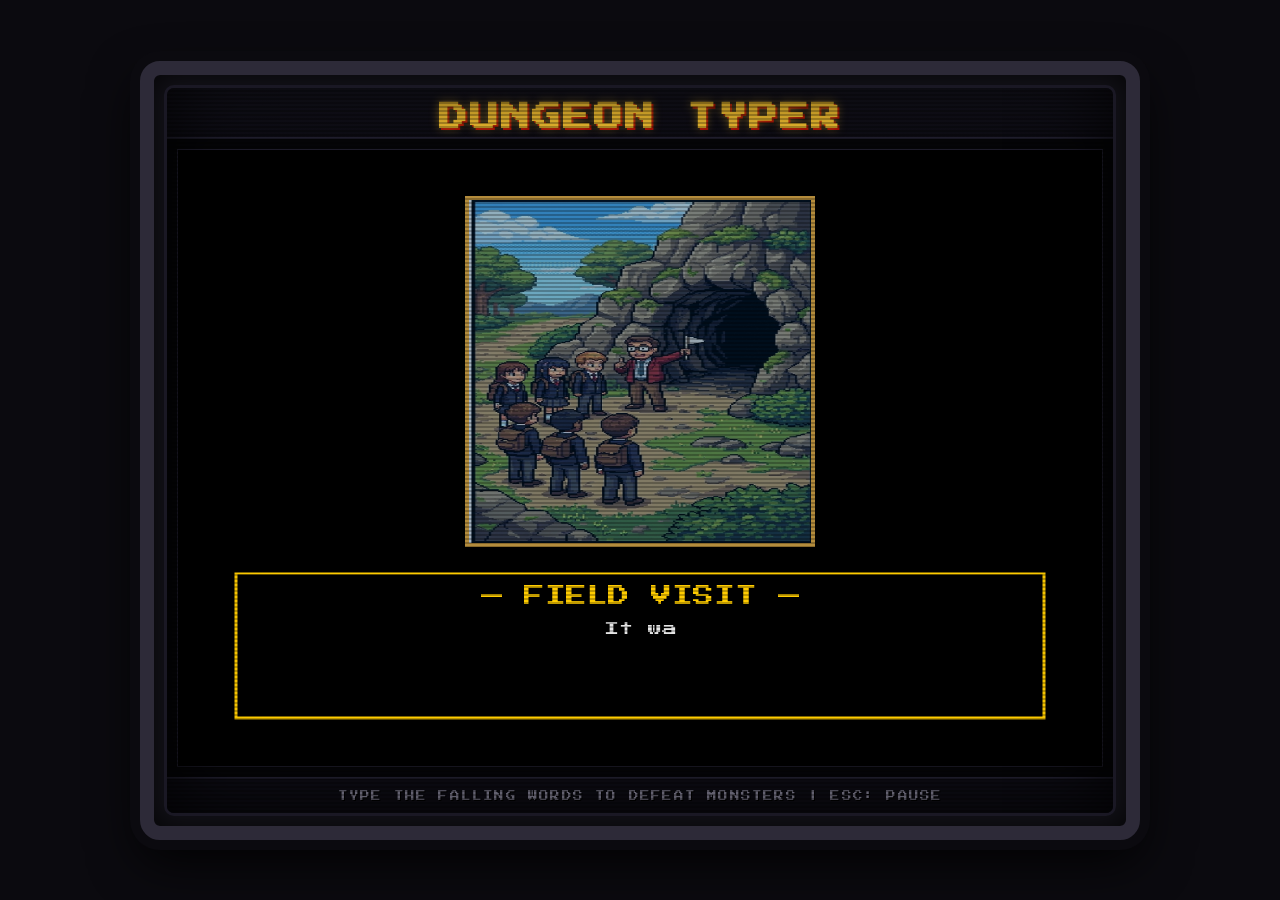
<file: index.html>
<!DOCTYPE html>
<html lang="en">
<head>
    <meta charset="UTF-8">
    <meta name="viewport" content="width=device-width, initial-scale=1.0">
    <title>Dungeon Typer — 8-Bit Retro Word Battle</title>
    <meta name="description" content="Help Arjun escape the 5 floors of the terrifying dungeon by typing falling words in this 8-bit retro typing game.">
    <!-- Inline favicon to prevent console 404 error -->
    <link rel="icon" href="data:;base64,iVBORw0KGgoAAAANSUhEUgAAAAEAAAABCAQAAAC1HAwCAAAAC0lEQVR42mNkYAAAAAYAAjCB0C8AAAAASUVORK5CYII=">
    <!-- Google Fonts for retro pixel styles -->
    <link rel="preconnect" href="https://fonts.googleapis.com">
    <link rel="preconnect" href="https://fonts.gstatic.com" crossorigin>
    <link href="https://fonts.googleapis.com/css2?family=Press+Start+2P&family=VT323&display=swap" rel="stylesheet">
    <link rel="stylesheet" href="style.css">
</head>
<body>
    <div id="arcade-container">
        <!-- CRT Screen bezel effect wrapper -->
        <div id="crt-screen" class="crt-flicker">
            <div class="scanlines"></div>
            <div class="crt-curve-overlay"></div>
            
            <header>
                <h1 id="game-title">DUNGEON TYPER</h1>
            </header>

            <main id="game-canvas-wrapper">
                <canvas id="gameCanvas" width="960" height="640"></canvas>
            </main>

            <footer>
                <p id="controls-bar">TYPE THE FALLING WORDS TO DEFEAT MONSTERS  |  ESC: PAUSE</p>
            </footer>

            <!-- Retro Virtual Keyboard Control Panel Deck -->
            <div id="virtual-keyboard">
                <div class="kbd-row">
                    <button class="kbd-key" data-key="q">Q</button>
                    <button class="kbd-key" data-key="w">W</button>
                    <button class="kbd-key" data-key="e">E</button>
                    <button class="kbd-key" data-key="r">R</button>
                    <button class="kbd-key" data-key="t">T</button>
                    <button class="kbd-key" data-key="y">Y</button>
                    <button class="kbd-key" data-key="u">U</button>
                    <button class="kbd-key" data-key="i">I</button>
                    <button class="kbd-key" data-key="o">O</button>
                    <button class="kbd-key" data-key="p">P</button>
                </div>
                <div class="kbd-row">
                    <button class="kbd-key" data-key="a">A</button>
                    <button class="kbd-key" data-key="s">S</button>
                    <button class="kbd-key" data-key="d">D</button>
                    <button class="kbd-key" data-key="f">F</button>
                    <button class="kbd-key" data-key="g">G</button>
                    <button class="kbd-key" data-key="h">H</button>
                    <button class="kbd-key" data-key="j">J</button>
                    <button class="kbd-key" data-key="k">K</button>
                    <button class="kbd-key" data-key="l">L</button>
                </div>
                <div class="kbd-row">
                    <button class="kbd-key" data-key="z">Z</button>
                    <button class="kbd-key" data-key="x">X</button>
                    <button class="kbd-key" data-key="c">C</button>
                    <button class="kbd-key" data-key="v">V</button>
                    <button class="kbd-key" data-key="b">B</button>
                    <button class="kbd-key" data-key="n">N</button>
                    <button class="kbd-key" data-key="m">M</button>
                    <button class="kbd-key wide" data-key=" ">SPACE</button>
                </div>
            </div>
        </div>
    </div>

    <!-- Script imports -->
    <script src="audio.js"></script>
    <script src="game.js"></script>
</body>
</html>
</file>
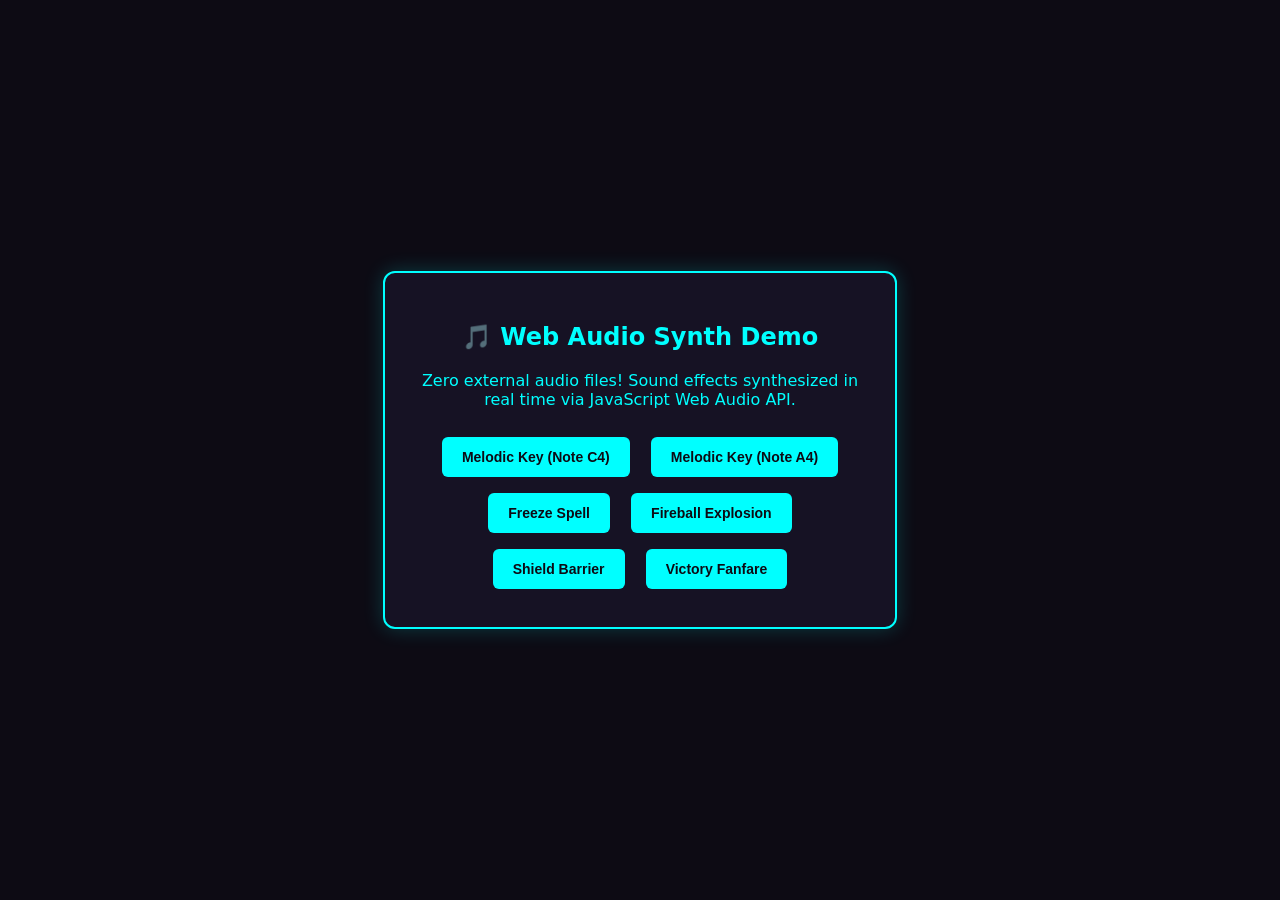
<file: examples/audio-synth-standalone.html>
<!DOCTYPE html>
<html lang="en">
<head>
  <meta charset="UTF-8">
  <title>Standalone Web Audio Synthesizer Demo</title>
  <style>
    body {
      font-family: system-ui, -apple-system, sans-serif;
      background: #0d0b14;
      color: #00ffff;
      display: flex;
      flex-direction: column;
      align-items: center;
      justify-content: center;
      height: 100vh;
      margin: 0;
    }
    .card {
      background: #161224;
      border: 2px solid #00ffff;
      border-radius: 12px;
      padding: 30px;
      box-shadow: 0 0 20px rgba(0,255,255,0.2);
      text-align: center;
      max-width: 450px;
    }
    button {
      background: #00ffff;
      color: #0d0b14;
      border: none;
      padding: 12px 20px;
      font-size: 14px;
      font-weight: bold;
      border-radius: 6px;
      cursor: pointer;
      margin: 8px;
      transition: transform 0.1s, box-shadow 0.1s;
    }
    button:hover {
      transform: scale(1.05);
      box-shadow: 0 0 10px #00ffff;
    }
  </style>
</head>
<body>

  <div class="card">
    <h2>🎵 Web Audio Synth Demo</h2>
    <p>Zero external audio files! Sound effects synthesized in real time via JavaScript Web Audio API.</p>
    <div style="margin-top: 20px;">
      <button onclick="sound.click(0)">Melodic Key (Note C4)</button>
      <button onclick="sound.click(4)">Melodic Key (Note A4)</button>
      <button onclick="sound.freeze()">Freeze Spell</button>
      <button onclick="sound.fireball()">Fireball Explosion</button>
      <button onclick="sound.shield()">Shield Barrier</button>
      <button onclick="sound.win()">Victory Fanfare</button>
    </div>
  </div>

  <script>
    class SimpleSynth {
      constructor() {
        this.ctx = null;
      }
      init() {
        if (!this.ctx) {
          this.ctx = new (window.AudioContext || window.webkitAudioContext)();
        }
      }
      playTone(freqs, durs, type = "square", vol = 0.2) {
        this.init();
        let time = this.ctx.currentTime;
        let gain = this.ctx.createGain();
        gain.connect(this.ctx.destination);
        freqs.forEach((freq, idx) => {
          let dur = durs[idx];
          let osc = this.ctx.createOscillator();
          osc.type = type;
          osc.frequency.setValueAtTime(freq, time);
          gain.gain.setValueAtTime(0, time);
          gain.gain.linearRampToValueAtTime(vol, time + 0.01);
          gain.gain.exponentialRampToValueAtTime(0.0001, time + dur - 0.01);
          osc.connect(gain);
          osc.start(time);
          osc.stop(time + dur);
          time += dur;
        });
      }
      playNoise(dur, vol = 0.2) {
        this.init();
        let bufferSize = this.ctx.sampleRate * dur;
        let buffer = this.ctx.createBuffer(1, bufferSize, this.ctx.sampleRate);
        let data = buffer.getChannelData(0);
        for (let i = 0; i < bufferSize; i++) data[i] = Math.random() * 2 - 1;
        let noise = this.ctx.createBufferSource();
        noise.buffer = buffer;
        let gain = this.ctx.createGain();
        gain.gain.setValueAtTime(vol, this.ctx.currentTime);
        gain.gain.exponentialRampToValueAtTime(0.0001, this.ctx.currentTime + dur);
        noise.connect(gain);
        gain.connect(this.ctx.destination);
        noise.start();
      }
      click(idx = 0) {
        const scale = [261.63, 293.66, 329.63, 392.00, 440.00, 523.25];
        this.playTone([scale[idx % scale.length]], [0.06], "square", 0.1);
      }
      freeze() { this.playTone([800, 600, 400], [0.1, 0.1, 0.15], "sine", 0.3); }
      fireball() { this.playNoise(0.35, 0.4); }
      shield() { this.playTone([500, 750, 1000], [0.04, 0.04, 0.15], "sine", 0.25); }
      win() { this.playTone([523, 659, 784, 1047], [0.12, 0.12, 0.12, 0.3], "square", 0.2); }
    }
    const sound = new SimpleSynth();
  </script>

</body>
</html>
</file>
<file: style.css>
/* ============================================================
   DUNGEON QUEST — Retro CRT Arcade Styling
   ============================================================ */

* {
    box-sizing: border-box;
    margin: 0;
    padding: 0;
}

body {
    background-color: #0b0a0f;
    color: #e5e5e5;
    font-family: 'Press Start 2P', monospace;
    display: flex;
    justify-content: center;
    align-items: center;
    min-height: 100vh;
    overflow: hidden;
}

/* Arcade Cabinet Bezel Wrapper */
#arcade-container {
    background: #14131a;
    border: 14px solid #2d2a38;
    border-radius: 20px;
    box-shadow: 
        0 0 0 10px #0b0a0f,
        0 20px 50px rgba(0, 0, 0, 0.9),
        inset 0 0 30px rgba(0, 0, 0, 0.8);
    padding: 10px;
    position: relative;
    width: 1000px;
    max-width: 95vw;
}

/* CRT Screen Effect */
#crt-screen {
    position: relative;
    background-color: #0d0c14;
    border-radius: 10px;
    overflow: hidden;
    border: 3px solid #1a1824;
    box-shadow: inset 0 0 60px rgba(0, 0, 0, 1);
}

/* scanlines overlay */
.scanlines {
    position: absolute;
    top: 0;
    left: 0;
    width: 100%;
    height: 100%;
    background: linear-gradient(
        rgba(18, 16, 26, 0) 50%, 
        rgba(0, 0, 0, 0.25) 50%
    );
    background-size: 100% 4px;
    z-index: 10;
    pointer-events: none;
}

/* Glass CRT curvature shadow */
.crt-curve-overlay {
    position: absolute;
    top: 0;
    left: 0;
    width: 100%;
    height: 100%;
    box-shadow: inset 0 0 80px rgba(0, 0, 0, 0.9);
    z-index: 12;
    pointer-events: none;
}

/* CRT screen subtle flickering */
@keyframes crtFlicker {
    0% { opacity: 0.992; }
    50% { opacity: 1; }
    100% { opacity: 0.995; }
}

.crt-flicker {
    animation: crtFlicker 0.15s infinite;
}

/* Game Title */
header {
    text-align: center;
    padding: 15px 0 5px 0;
    background: linear-gradient(to bottom, #161520, #0d0c14);
    border-bottom: 2px solid #222030;
}

#game-title {
    font-size: 1.8rem;
    color: #ffc832;
    text-shadow: 
        0 0 10px rgba(255, 200, 50, 0.5),
        2px 2px 0px #aa0000;
    letter-spacing: 2px;
}

/* Canvas Wrapper */
#game-canvas-wrapper {
    display: flex;
    justify-content: center;
    align-items: center;
    padding: 10px;
    background-color: #050508;
}

#gameCanvas {
    display: block;
    image-rendering: pixelated; /* Crisp retro pixel scaling */
    image-rendering: crisp-edges;
    background-color: #000000;
    border: 1px solid #1f1d2c;
    max-width: 100%;
    height: auto;
}

/* Footer / Controls */
footer {
    text-align: center;
    padding: 12px 0;
    background-color: #0d0c14;
    border-top: 2px solid #222030;
}

#controls-bar {
    font-size: 0.6rem;
    font-family: 'Press Start 2P', monospace;
    color: #88869a;
    letter-spacing: 1.2px;
    text-shadow: 1px 1px 0px #000;
}

@media (max-width: 768px) {
    #arcade-container {
        border: 6px solid #2d2a38;
        border-radius: 12px;
        padding: 4px;
        box-shadow: 0 10px 30px rgba(0, 0, 0, 0.9);
    }
    #game-title {
        font-size: 1.0rem;
    }
    #controls-bar {
        font-size: 0.45rem;
        letter-spacing: 0.5px;
    }
}

/* Virtual Keyboard (Arcade Control Panel Style) */
#virtual-keyboard {
    display: none; /* Managed by JS - only shows on touch devices */
    flex-direction: column;
    gap: 6px;
    padding: 15px;
    background-color: #0b0a11;
    border-top: 4px solid #1a1829;
    align-items: center;
    justify-content: center;
    box-shadow: inset 0 10px 20px rgba(0, 0, 0, 0.8);
}

.kbd-row {
    display: flex;
    gap: 5px;
    justify-content: center;
    width: 100%;
}

.kbd-key {
    background-color: #1b1929;
    color: #e5e5e5;
    border: 2px solid #3c3558;
    border-radius: 6px;
    font-family: 'Press Start 2P', monospace;
    font-size: 0.6rem;
    width: 44px;
    height: 40px;
    cursor: pointer;
    display: flex;
    align-items: center;
    justify-content: center;
    transition: all 0.1s ease;
    box-shadow: 0 3px 0 #28233c;
    user-select: none;
    -webkit-user-select: none;
    touch-action: manipulation;
}

/* Hover/Touch Active effects */
.kbd-key:hover {
    background-color: #24213a;
    border-color: #5d5386;
}

.kbd-key:active {
    background-color: #00e5ff;
    color: #000;
    border-color: #ffffff;
    transform: translateY(3px);
    box-shadow: 0 0 10px rgba(0, 229, 255, 0.8);
}

/* Wide spacebar */
.kbd-key.wide {
    width: 120px;
}

@media (max-width: 600px) {
    .kbd-key {
        width: 28px;
        height: 32px;
        font-size: 0.5rem;
        border-width: 1.5px;
        border-radius: 4px;
        box-shadow: 0 2px 0 #28233c;
    }
    .kbd-key.wide {
        width: 80px;
    }
    #virtual-keyboard {
        padding: 8px;
        gap: 4px;
    }
    .kbd-row {
        gap: 3px;
    }
}
</file>
